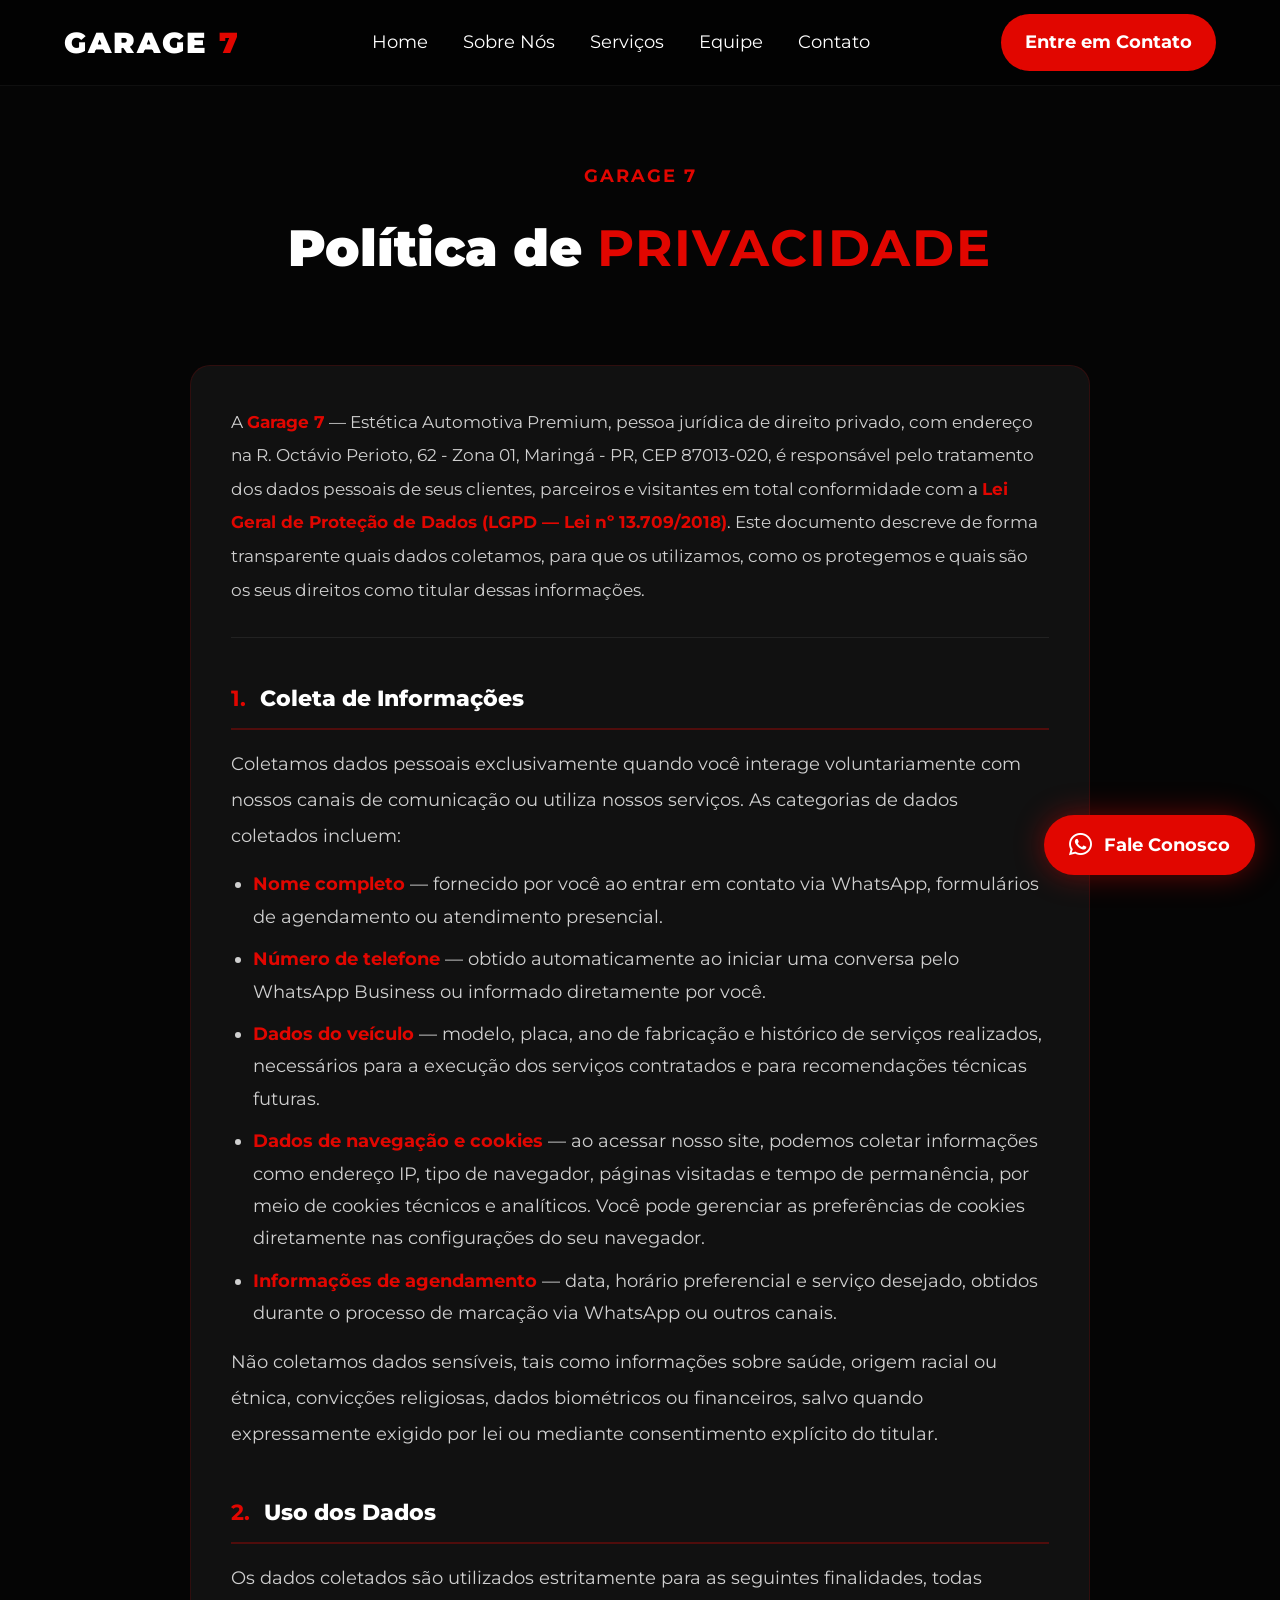
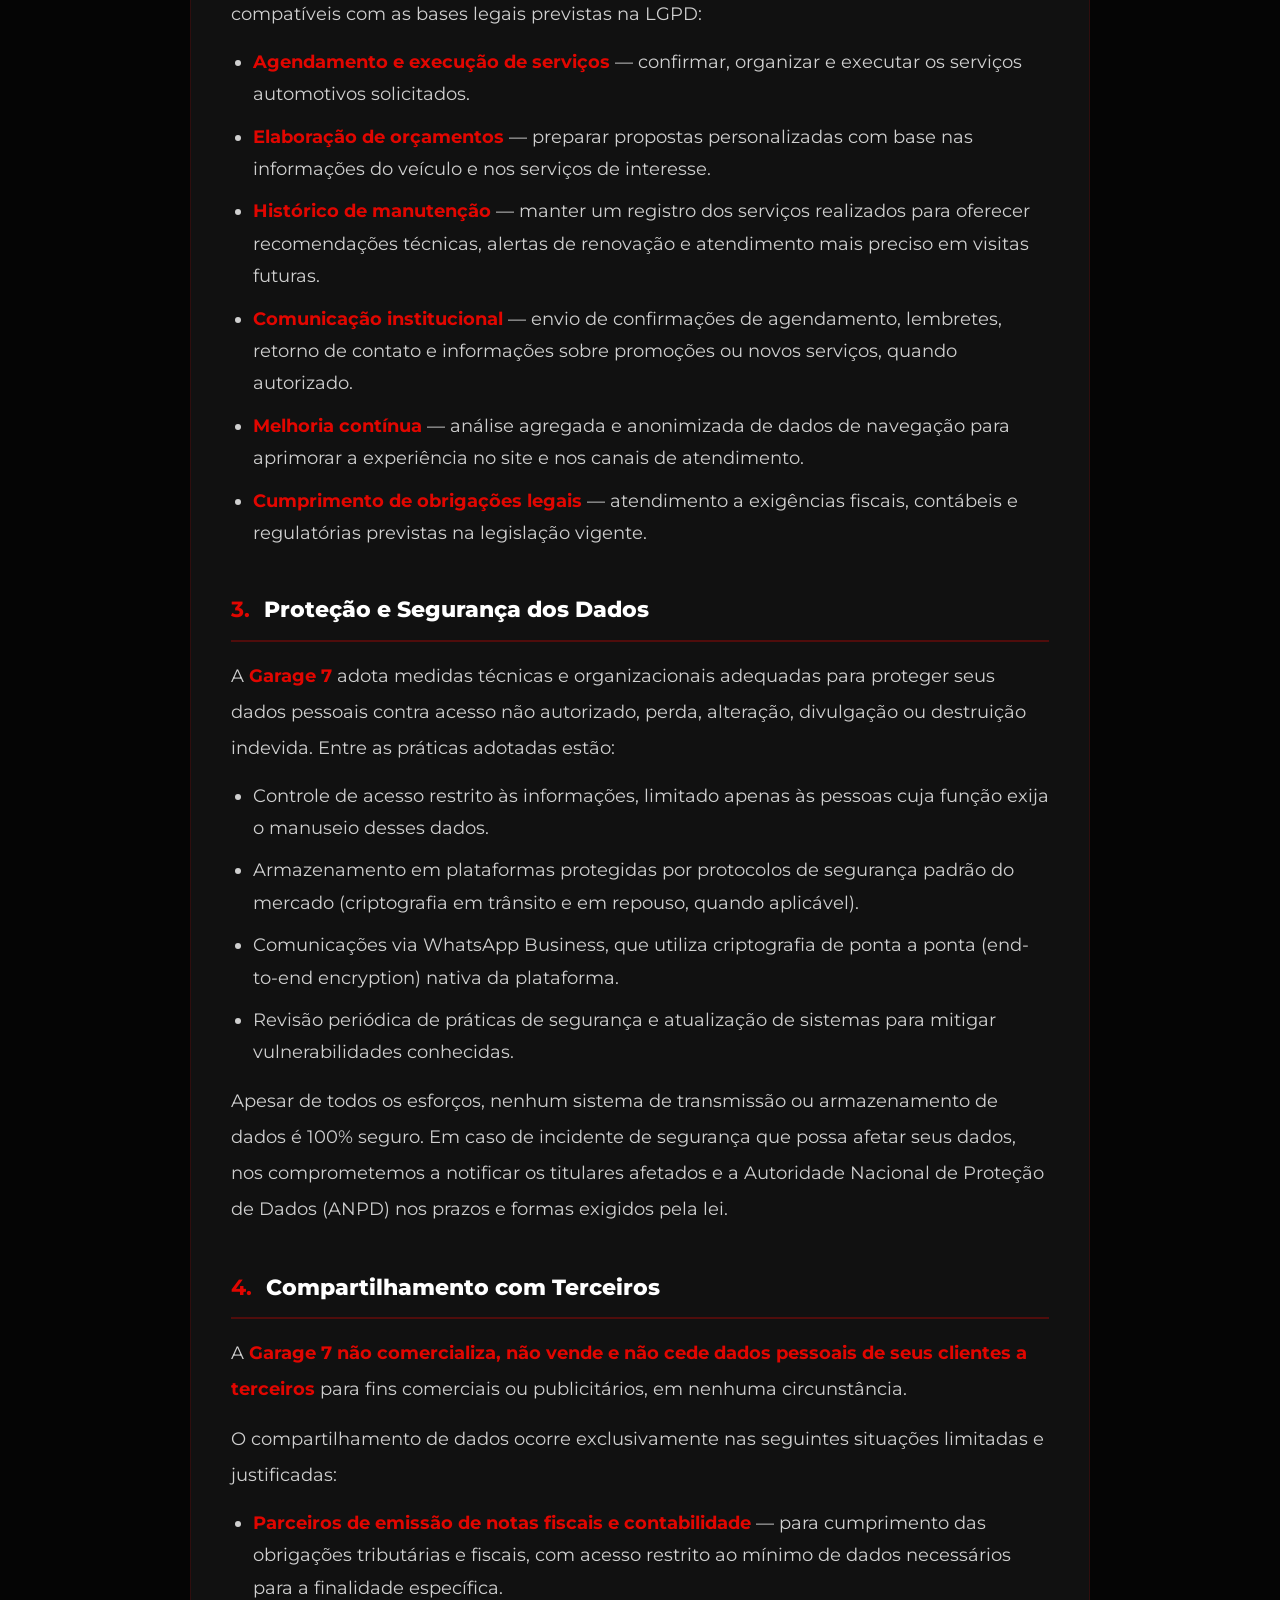
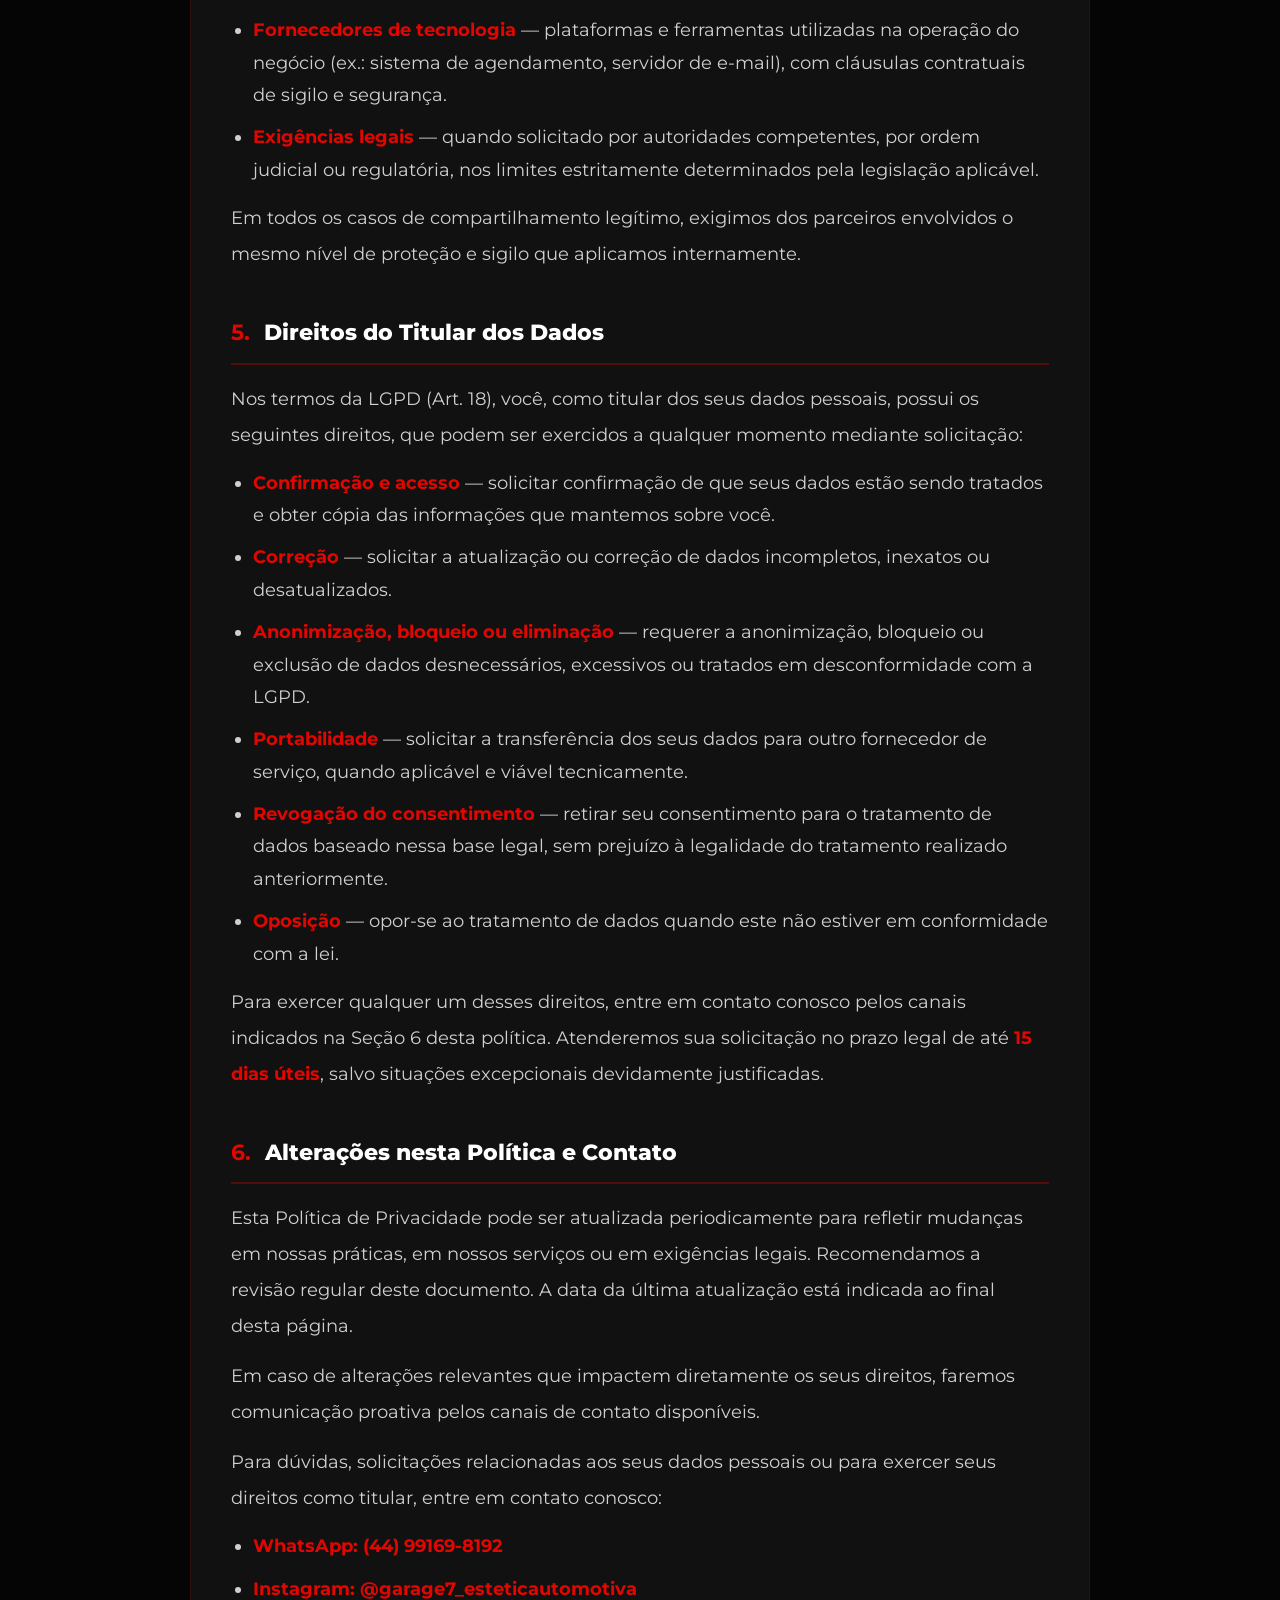
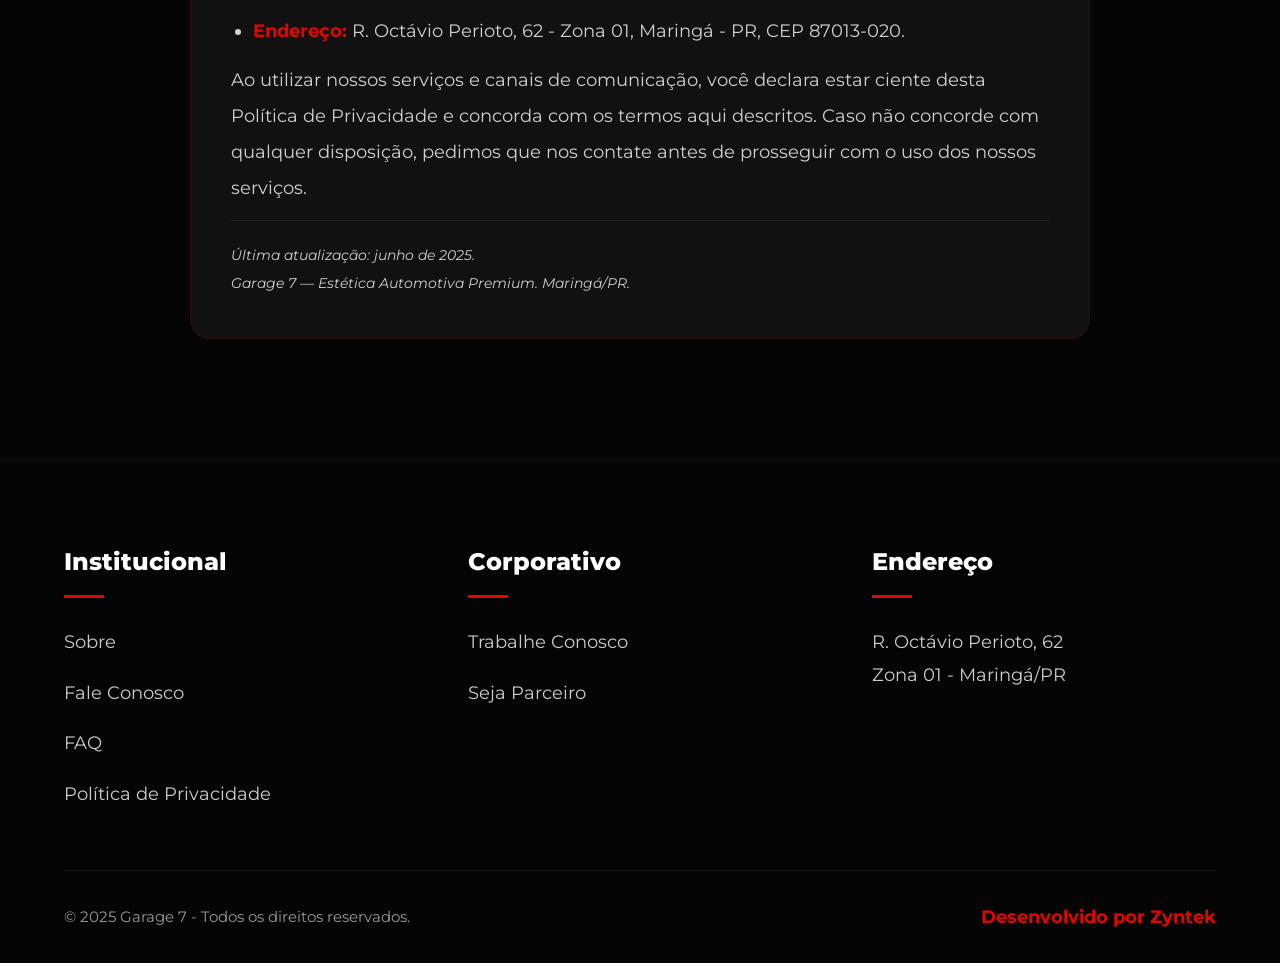
<file: politica-privacidade.html>
<!DOCTYPE html>
<!--
    ═══════════════════════════════════════════════════════════
    GARAGE 7 — politica-privacidade.html  [REFATORADO]
    PAPEL: Página independente de Política de Privacidade,
    em conformidade com a LGPD (Lei 13.709/2018).

    ALTERAÇÕES:
      • Conteúdo expandido de 4 parágrafos para 6 seções
        formais com subcláusulas e listas semânticas.
      • Tags <br> substituídas por estrutura HTML semântica
        (.privacy-section, .privacy-section-title, <p>, <ul>).
      • Header e footer integrados ao ecossistema visual da
        landing page (classes idênticas ao index.html).
      • Favicon e meta tags completos adicionados.
    ═══════════════════════════════════════════════════════════
-->
<html lang="pt-BR">

<head>
    <meta charset="UTF-8">
    <meta name="viewport" content="width=device-width, initial-scale=1.0">
    <title>Política de Privacidade | Garage 7</title>

    <!-- Favicon -->
    <link rel="icon" href="assets/favicon.png" type="image/png">
    <link rel="apple-touch-icon" href="assets/favicon.png">

    <meta name="description"
        content="Política de Privacidade da Garage 7 — Estética Automotiva Premium. Saiba como coletamos, usamos e protegemos seus dados em conformidade com a LGPD.">
    <meta name="robots" content="noindex, follow">

    <!-- Google Fonts -->
    <link rel="preconnect" href="https://fonts.googleapis.com">
    <link rel="preconnect" href="https://fonts.gstatic.com" crossorigin>
    <link href="https://fonts.googleapis.com/css2?family=Montserrat:wght@300;400;500;600;700;800&display=swap"
        rel="stylesheet">

    <!-- Font Awesome -->
    <link rel="stylesheet" href="https://cdnjs.cloudflare.com/ajax/libs/font-awesome/6.5.1/css/all.min.css">

    <!-- CSS Principal — compartilhado com index.html -->
    <link rel="stylesheet" href="style.css">
</head>

<body>

    <!-- =============================================
         HEADER — idêntico ao index.html
    ============================================= -->
    <header class="header">
        <div class="container header-container">

            <a href="index.html" class="logo">
                GARAGE <span class="text-red">7</span>
            </a>

            <nav class="navbar">
                <ul class="nav-links">
                    <li><a href="index.html#home">Home</a></li>
                    <li><a href="index.html#sobre">Sobre Nós</a></li>
                    <li><a href="index.html#servicos">Serviços</a></li>
                    <li><a href="index.html#equipe">Equipe</a></li>
                    <li><a href="index.html#contato">Contato</a></li>
                </ul>
            </nav>

            <a href="https://wa.me/5544991698192" target="_blank" class="btn-header">
                Entre em Contato
            </a>

            <button class="mobile-menu-btn" aria-label="Abrir menu">
                <i class="fas fa-bars"></i>
            </button>

        </div>
    </header>


    <!-- =============================================
         CONTEÚDO PRINCIPAL — POLÍTICA DE PRIVACIDADE
    ============================================= -->
    <main>
        <section class="section-padding" style="padding-top: 160px;">
            <div class="container">

                <div class="section-title">
                    <span>GARAGE 7</span>
                    <h2>Política de <span class="text-red">Privacidade</span></h2>
                </div>

                <div class="privacy-content">

                    <!-- Introdução -->
                    <p class="privacy-intro">
                        A <span>Garage 7</span> — Estética Automotiva Premium, pessoa jurídica de
                        direito privado, com endereço na R. Octávio Perioto, 62 - Zona 01,
                        Maringá - PR, CEP 87013-020, é responsável pelo tratamento dos dados
                        pessoais de seus clientes, parceiros e visitantes em total conformidade
                        com a <span>Lei Geral de Proteção de Dados (LGPD — Lei nº 13.709/2018)</span>.
                        Este documento descreve de forma transparente quais dados coletamos,
                        para que os utilizamos, como os protegemos e quais são os seus direitos
                        como titular dessas informações.
                    </p>

                    <!-- Seção 1 -->
                    <div class="privacy-section">
                        <h2 class="privacy-section-title">
                            <span class="privacy-index">1.</span>
                            Coleta de Informações
                        </h2>
                        <p>
                            Coletamos dados pessoais exclusivamente quando você interage
                            voluntariamente com nossos canais de comunicação ou utiliza
                            nossos serviços. As categorias de dados coletados incluem:
                        </p>
                        <ul>
                            <li>
                                <span>Nome completo</span> — fornecido por você ao entrar em contato
                                via WhatsApp, formulários de agendamento ou atendimento presencial.
                            </li>
                            <li>
                                <span>Número de telefone</span> — obtido automaticamente ao iniciar
                                uma conversa pelo WhatsApp Business ou informado diretamente por você.
                            </li>
                            <li>
                                <span>Dados do veículo</span> — modelo, placa, ano de fabricação e
                                histórico de serviços realizados, necessários para a execução dos
                                serviços contratados e para recomendações técnicas futuras.
                            </li>
                            <li>
                                <span>Dados de navegação e cookies</span> — ao acessar nosso site,
                                podemos coletar informações como endereço IP, tipo de navegador,
                                páginas visitadas e tempo de permanência, por meio de cookies
                                técnicos e analíticos. Você pode gerenciar as preferências de
                                cookies diretamente nas configurações do seu navegador.
                            </li>
                            <li>
                                <span>Informações de agendamento</span> — data, horário preferencial
                                e serviço desejado, obtidos durante o processo de marcação via
                                WhatsApp ou outros canais.
                            </li>
                        </ul>
                        <p>
                            Não coletamos dados sensíveis, tais como informações sobre saúde,
                            origem racial ou étnica, convicções religiosas, dados biométricos ou
                            financeiros, salvo quando expressamente exigido por lei ou mediante
                            consentimento explícito do titular.
                        </p>
                    </div>

                    <!-- Seção 2 -->
                    <div class="privacy-section">
                        <h2 class="privacy-section-title">
                            <span class="privacy-index">2.</span>
                            Uso dos Dados
                        </h2>
                        <p>
                            Os dados coletados são utilizados estritamente para as seguintes
                            finalidades, todas compatíveis com as bases legais previstas na LGPD:
                        </p>
                        <ul>
                            <li>
                                <span>Agendamento e execução de serviços</span> — confirmar, organizar
                                e executar os serviços automotivos solicitados.
                            </li>
                            <li>
                                <span>Elaboração de orçamentos</span> — preparar propostas personalizadas
                                com base nas informações do veículo e nos serviços de interesse.
                            </li>
                            <li>
                                <span>Histórico de manutenção</span> — manter um registro dos serviços
                                realizados para oferecer recomendações técnicas, alertas de renovação
                                e atendimento mais preciso em visitas futuras.
                            </li>
                            <li>
                                <span>Comunicação institucional</span> — envio de confirmações de
                                agendamento, lembretes, retorno de contato e informações sobre
                                promoções ou novos serviços, quando autorizado.
                            </li>
                            <li>
                                <span>Melhoria contínua</span> — análise agregada e anonimizada de
                                dados de navegação para aprimorar a experiência no site e nos
                                canais de atendimento.
                            </li>
                            <li>
                                <span>Cumprimento de obrigações legais</span> — atendimento a exigências
                                fiscais, contábeis e regulatórias previstas na legislação vigente.
                            </li>
                        </ul>
                    </div>

                    <!-- Seção 3 -->
                    <div class="privacy-section">
                        <h2 class="privacy-section-title">
                            <span class="privacy-index">3.</span>
                            Proteção e Segurança dos Dados
                        </h2>
                        <p>
                            A <span>Garage 7</span> adota medidas técnicas e organizacionais
                            adequadas para proteger seus dados pessoais contra acesso não
                            autorizado, perda, alteração, divulgação ou destruição indevida.
                            Entre as práticas adotadas estão:
                        </p>
                        <ul>
                            <li>
                                Controle de acesso restrito às informações, limitado apenas às
                                pessoas cuja função exija o manuseio desses dados.
                            </li>
                            <li>
                                Armazenamento em plataformas protegidas por protocolos de
                                segurança padrão do mercado (criptografia em trânsito e em repouso,
                                quando aplicável).
                            </li>
                            <li>
                                Comunicações via WhatsApp Business, que utiliza criptografia
                                de ponta a ponta (end-to-end encryption) nativa da plataforma.
                            </li>
                            <li>
                                Revisão periódica de práticas de segurança e atualização de
                                sistemas para mitigar vulnerabilidades conhecidas.
                            </li>
                        </ul>
                        <p>
                            Apesar de todos os esforços, nenhum sistema de transmissão ou
                            armazenamento de dados é 100% seguro. Em caso de incidente de
                            segurança que possa afetar seus dados, nos comprometemos a notificar
                            os titulares afetados e a Autoridade Nacional de Proteção de Dados
                            (ANPD) nos prazos e formas exigidos pela lei.
                        </p>
                    </div>

                    <!-- Seção 4 -->
                    <div class="privacy-section">
                        <h2 class="privacy-section-title">
                            <span class="privacy-index">4.</span>
                            Compartilhamento com Terceiros
                        </h2>
                        <p>
                            A <span>Garage 7</span> <span>não comercializa, não vende e não
                            cede dados pessoais de seus clientes a terceiros</span> para fins
                            comerciais ou publicitários, em nenhuma circunstância.
                        </p>
                        <p>
                            O compartilhamento de dados ocorre exclusivamente nas seguintes
                            situações limitadas e justificadas:
                        </p>
                        <ul>
                            <li>
                                <span>Parceiros de emissão de notas fiscais e contabilidade</span> —
                                para cumprimento das obrigações tributárias e fiscais, com acesso
                                restrito ao mínimo de dados necessários para a finalidade específica.
                            </li>
                            <li>
                                <span>Fornecedores de tecnologia</span> — plataformas e ferramentas
                                utilizadas na operação do negócio (ex.: sistema de agendamento,
                                servidor de e-mail), com cláusulas contratuais de sigilo e segurança.
                            </li>
                            <li>
                                <span>Exigências legais</span> — quando solicitado por autoridades
                                competentes, por ordem judicial ou regulatória, nos limites
                                estritamente determinados pela legislação aplicável.
                            </li>
                        </ul>
                        <p>
                            Em todos os casos de compartilhamento legítimo, exigimos dos
                            parceiros envolvidos o mesmo nível de proteção e sigilo que
                            aplicamos internamente.
                        </p>
                    </div>

                    <!-- Seção 5 -->
                    <div class="privacy-section">
                        <h2 class="privacy-section-title">
                            <span class="privacy-index">5.</span>
                            Direitos do Titular dos Dados
                        </h2>
                        <p>
                            Nos termos da LGPD (Art. 18), você, como titular dos seus dados
                            pessoais, possui os seguintes direitos, que podem ser exercidos
                            a qualquer momento mediante solicitação:
                        </p>
                        <ul>
                            <li>
                                <span>Confirmação e acesso</span> — solicitar confirmação de que
                                seus dados estão sendo tratados e obter cópia das informações
                                que mantemos sobre você.
                            </li>
                            <li>
                                <span>Correção</span> — solicitar a atualização ou correção de dados
                                incompletos, inexatos ou desatualizados.
                            </li>
                            <li>
                                <span>Anonimização, bloqueio ou eliminação</span> — requerer a
                                anonimização, bloqueio ou exclusão de dados desnecessários,
                                excessivos ou tratados em desconformidade com a LGPD.
                            </li>
                            <li>
                                <span>Portabilidade</span> — solicitar a transferência dos seus dados
                                para outro fornecedor de serviço, quando aplicável e viável
                                tecnicamente.
                            </li>
                            <li>
                                <span>Revogação do consentimento</span> — retirar seu consentimento
                                para o tratamento de dados baseado nessa base legal, sem prejuízo
                                à legalidade do tratamento realizado anteriormente.
                            </li>
                            <li>
                                <span>Oposição</span> — opor-se ao tratamento de dados quando este
                                não estiver em conformidade com a lei.
                            </li>
                        </ul>
                        <p>
                            Para exercer qualquer um desses direitos, entre em contato conosco
                            pelos canais indicados na Seção 6 desta política. Atenderemos sua
                            solicitação no prazo legal de até <span>15 dias úteis</span>, salvo
                            situações excepcionais devidamente justificadas.
                        </p>
                    </div>

                    <!-- Seção 6 -->
                    <div class="privacy-section">
                        <h2 class="privacy-section-title">
                            <span class="privacy-index">6.</span>
                            Alterações nesta Política e Contato
                        </h2>
                        <p>
                            Esta Política de Privacidade pode ser atualizada periodicamente
                            para refletir mudanças em nossas práticas, em nossos serviços ou
                            em exigências legais. Recomendamos a revisão regular deste documento.
                            A data da última atualização está indicada ao final desta página.
                        </p>
                        <p>
                            Em caso de alterações relevantes que impactem diretamente os seus
                            direitos, faremos comunicação proativa pelos canais de contato
                            disponíveis.
                        </p>
                        <p>
                            Para dúvidas, solicitações relacionadas aos seus dados pessoais ou
                            para exercer seus direitos como titular, entre em contato conosco:
                        </p>
                        <ul>
                            <li>
                                <span>WhatsApp:</span>
                                <a href="https://wa.me/5544991698192" target="_blank"
                                   style="color: #E10600; font-weight: 700;">
                                    (44) 99169-8192
                                </a>
                            </li>
                            <li>
                                <span>Instagram:</span>
                                <a href="https://www.instagram.com/garage7_esteticautomotiva/"
                                   target="_blank"
                                   style="color: #E10600; font-weight: 700;">
                                    @garage7_esteticautomotiva
                                </a>
                            </li>
                            <li>
                                <span>Endereço:</span>
                                R. Octávio Perioto, 62 - Zona 01, Maringá - PR, CEP 87013-020.
                            </li>
                        </ul>
                        <p>
                            Ao utilizar nossos serviços e canais de comunicação, você declara
                            estar ciente desta Política de Privacidade e concorda com os termos
                            aqui descritos. Caso não concorde com qualquer disposição, pedimos
                            que nos contate antes de prosseguir com o uso dos nossos serviços.
                        </p>

                        <p class="privacy-date">
                            Última atualização: junho de 2025.<br>
                            Garage 7 — Estética Automotiva Premium. Maringá/PR.
                        </p>
                    </div>

                </div><!-- fim .privacy-content -->

            </div>
        </section>
    </main>


    <!-- =============================================
         FOOTER — idêntico ao index.html
    ============================================= -->
    <footer class="footer">
        <div class="container">

            <div class="footer-grid">

                <div class="footer-column">
                    <h3>Institucional</h3>
                    <a href="index.html#sobre">Sobre</a>
                    <a href="index.html#contato">Fale Conosco</a>
                    <a href="index.html#faq">FAQ</a>
                    <a href="politica-privacidade.html">Política de Privacidade</a>
                </div>

                <div class="footer-column">
                    <h3>Corporativo</h3>
                    <a href="https://wa.me/5544991698192?text=Olá!%20Gostaria%20de%20enviar%20meu%20currículo%20para%20a%20Garage%207." target="_blank">
                        Trabalhe Conosco
                    </a>
                    <a href="https://wa.me/5544991698192?text=Olá!%20Tenho%20interesse%20em%20conhecer%20as%20parcerias%20da%20Garage%207." target="_blank">
                        Seja Parceiro
                    </a>
                </div>

                <div class="footer-column">
                    <h3>Endereço</h3>
                    <p>
                        R. Octávio Perioto, 62<br>
                        Zona 01 - Maringá/PR
                    </p>
                </div>

            </div>

            <div class="footer-bottom">
                <p>© 2025 Garage 7 - Todos os direitos reservados.</p>
                <a href="https://zyntek.com.br" target="_blank">Desenvolvido por Zyntek</a>
            </div>

        </div>
    </footer>


    <!-- =============================================
         MENU MOBILE LATERAL
    ============================================= -->
    <div class="menu-overlay"></div>

    <div class="mobile-menu">
        <button class="close-menu" aria-label="Fechar menu">
            <i class="fas fa-times"></i>
        </button>
        <a href="index.html#home">Home</a>
        <a href="index.html#sobre">Sobre Nós</a>
        <a href="index.html#servicos">Serviços</a>
        <a href="index.html#equipe">Equipe</a>
        <a href="index.html#contato">Contato</a>
    </div>


    <!-- BOTÃO FLUTUANTE WHATSAPP -->
    <a href="https://wa.me/5544991698192"
       target="_blank"
       class="whatsapp-float"
       aria-label="Fale conosco no WhatsApp">
        <i class="fab fa-whatsapp"></i>
        <span>Fale Conosco</span>
    </a>

    <!-- Script mínimo para menu mobile e header scroll na página de privacidade -->
    <script>
        document.addEventListener("DOMContentLoaded", () => {
            const header      = document.querySelector(".header");
            const mobileMenu  = document.querySelector(".mobile-menu");
            const menuOverlay = document.querySelector(".menu-overlay");
            const mobileBtn   = document.querySelector(".mobile-menu-btn");
            const closeMenuBtn = document.querySelector(".close-menu");
            const mobileLinks  = document.querySelectorAll(".mobile-menu a");

            function openMobileMenu() {
                mobileMenu.classList.add("active");
                menuOverlay.classList.add("active");
                document.body.style.overflow = "hidden";
            }
            function closeMobileMenu() {
                mobileMenu.classList.remove("active");
                menuOverlay.classList.remove("active");
                document.body.style.overflow = "auto";
            }

            if (mobileBtn)    mobileBtn.addEventListener("click", openMobileMenu);
            if (closeMenuBtn) closeMenuBtn.addEventListener("click", closeMobileMenu);
            if (menuOverlay)  menuOverlay.addEventListener("click", closeMobileMenu);
            mobileLinks.forEach(link => link.addEventListener("click", closeMobileMenu));

            function handleHeaderScroll() {
                if (!header) return;
                if (window.scrollY > 80) {
                    header.style.background = "rgba(0,0,0,0.90)";
                    header.style.boxShadow  = "0 10px 30px rgba(0,0,0,.35)";
                } else {
                    header.style.background = "rgba(0,0,0,.45)";
                    header.style.boxShadow  = "none";
                }
            }
            window.addEventListener("scroll", handleHeaderScroll);
            handleHeaderScroll();

            document.addEventListener("keydown", (e) => {
                if (e.key === "Escape" && mobileMenu.classList.contains("active")) {
                    closeMobileMenu();
                }
            });
        });
    </script>

</body>
</html>
</file>
<file: style.css>
/* =============================================================
   GARAGE 7 — style.css  [REFATORADO]
   PAPEL: Folha de estilos principal da landing page.

   ALTERAÇÕES E CORREÇÕES DESTA VERSÃO:
     1. Seção 9 (.team): Adicionada regra .team-content-wide
        para distribuir melhor o título horizontalmente,
        eliminando a quebra de linha prematura e o excesso de
        espaço vazio ao lado da imagem.
     2. Seção 10 (.contact): background-image adicionado com
        foto automotiva escurecida por overlay, mantendo
        legibilidade dos textos internos.
     3. Seção 11 (.modal): Refatoração completa do bloco
        responsivo. Adicionadas regras para .modal-body-wrapper
        (scroll interno mobile), .modal-cta (botão de ação
        centralizado) e ajuste de min-height no vídeo mobile
        para evitar overflow.
     4. Todas as correções anteriores (duplicatas removidas,
        .service-btn unificado) mantidas intactas.
============================================================= */


/* =============================================================
   1. RESET
============================================================= */

* {
    margin: 0;
    padding: 0;
    box-sizing: border-box;
}

html {
    scroll-behavior: smooth;
    scrollbar-width: thin;
    scrollbar-color: #E10600 transparent;
}

body {
    font-family: 'Montserrat', sans-serif;
    background: #050505;
    color: #ffffff;
    overflow-x: hidden;
    line-height: 1.8;
    font-size: 18px;
}

img {
    width: 100%;
    display: block;
}

a {
    text-decoration: none;
    color: inherit;
}

ul {
    list-style: none;
}


/* =============================================================
   2. VARIÁVEIS GLOBAIS
============================================================= */

:root {
    --black:      #050505;
    --dark:       #121212;
    --card:       #1a1a1a;
    --gray:       #999999;
    --white:      #ffffff;

    --red:        #E10600;
    --red-hover:  #ff2d26;

    --shadow:     0 10px 40px rgba(0, 0, 0, .45);
    --transition: all .3s ease;
    --radius:     16px;
    --container:  1280px;
}


/* =============================================================
   3. SCROLLBAR PERSONALIZADA (Chrome/Edge/Opera)
============================================================= */

::-webkit-scrollbar {
    width: 8px;
}

::-webkit-scrollbar-track {
    background: transparent;
}

::-webkit-scrollbar-thumb {
    background: #E10600;
    border-radius: 50px;
}

::-webkit-scrollbar-thumb:hover {
    background: #ff2d26;
}

::-webkit-scrollbar-button {
    display: none;
    width: 0;
    height: 0;
}


/* =============================================================
   4. UTILITÁRIOS
============================================================= */

.container {
    width: 90%;
    max-width: var(--container);
    margin: auto;
}

.section-padding {
    padding: 120px 0;
}

.section-title {
    text-align: center;
    margin-bottom: 70px;
}

.section-title span {
    color: var(--red);
    font-weight: 700;
    text-transform: uppercase;
    letter-spacing: 2px;
}

.section-title h2 {
    margin-top: 10px;
    font-size: clamp(2.8rem, 4vw, 4rem);
    font-weight: 900;
}

.text-red {
    color: var(--red);
}

.btn-primary {
    display: inline-flex;
    align-items: center;
    justify-content: center;
    gap: 10px;
    padding: 15px 30px;
    background: var(--red);
    color: #fff;
    border: none;
    border-radius: 999px;
    font-weight: 700;
    transition: var(--transition);
    cursor: pointer;
}

.btn-primary:hover {
    transform: translateY(-3px);
    box-shadow: 0 0 20px rgba(225, 6, 0, .55);
}


/* =============================================================
   5. HEADER
============================================================= */

.header {
    position: fixed;
    top: 0;
    left: 0;
    width: 100%;
    z-index: 999;
    background: rgba(0, 0, 0, .45);
    backdrop-filter: blur(12px);
    -webkit-backdrop-filter: blur(12px);
    border-bottom: 1px solid rgba(255, 255, 255, .05);
    transition: var(--transition);
}

.header-container {
    height: 85px;
    display: flex;
    align-items: center;
    justify-content: space-between;
}

.logo {
    font-size: 1.8rem;
    font-weight: 900;
    letter-spacing: 2px;
}

.logo span {
    color: var(--red);
}

.nav-links {
    display: flex;
    gap: 35px;
}

.nav-links a {
    position: relative;
    transition: var(--transition);
}

.nav-links a:hover {
    color: var(--red);
}

.nav-links a::after {
    content: '';
    position: absolute;
    bottom: -6px;
    left: 0;
    width: 0;
    height: 2px;
    background: var(--red);
    transition: var(--transition);
}

.nav-links a:hover::after {
    width: 100%;
}

.btn-header {
    background: var(--red);
    color: #fff;
    padding: 12px 24px;
    border-radius: 999px;
    font-weight: 700;
    transition: var(--transition);
}

.btn-header:hover {
    transform: translateY(-2px);
    box-shadow: 0 0 20px rgba(225, 6, 0, .4);
}

.mobile-menu-btn {
    display: none;
    background: none;
    border: none;
    color: #fff;
    font-size: 1.6rem;
    cursor: pointer;
}


/* =============================================================
   6. HERO SLIDER
============================================================= */

.hero {
    height: 100vh;
}

.slider {
    position: relative;
    height: 100%;
}

.slide {
    position: absolute;
    inset: 0;
    opacity: 0;
    visibility: hidden;
    transition: opacity .8s ease, visibility .8s ease;
}

.slide.active {
    opacity: 1;
    visibility: visible;
}

.slide img {
    width: 100%;
    height: 100%;
    object-fit: cover;
}

.slide::before {
    content: '';
    position: absolute;
    inset: 0;
    background: linear-gradient(rgba(0, 0, 0, .75), rgba(0, 0, 0, .55));
}

.slide-content {
    position: absolute;
    top: 50%;
    left: 10%;
    transform: translateY(-50%);
    max-width: 700px;
    z-index: 2;
}

.slide-content h1 {
    font-size: clamp(2.5rem, 6vw, 5rem);
    font-weight: 900;
    line-height: 1.1;
    margin-bottom: 20px;
    text-transform: uppercase;
    text-shadow: 0 0 15px rgba(225, 6, 0, .35);
}

.slide-content p {
    font-size: 1.2rem;
    margin-bottom: 35px;
    color: #e8e8e8;
}

.slider-btn {
    position: absolute;
    top: 50%;
    transform: translateY(-50%);
    width: 55px;
    height: 55px;
    border: none;
    border-radius: 50%;
    cursor: pointer;
    background: rgba(255, 255, 255, .1);
    color: #fff;
    z-index: 5;
    transition: var(--transition);
}

.slider-btn:hover {
    background: var(--red);
}

.prev { left: 30px; }
.next { right: 30px; }

.slider-dots {
    position: absolute;
    bottom: 40px;
    left: 50%;
    transform: translateX(-50%);
    display: flex;
    gap: 10px;
    z-index: 10;
}

.dot {
    width: 14px;
    height: 14px;
    border-radius: 50%;
    background: #777;
    cursor: pointer;
    transition: var(--transition);
}

.dot.active {
    background: var(--red);
}


/* =============================================================
   7. SOBRE NÓS
============================================================= */

.about-grid {
    display: grid;
    grid-template-columns: 1fr 1fr;
    gap: 60px;
    align-items: center;
}

.about-image img {
    border-radius: var(--radius);
    box-shadow: var(--shadow);
}

.about-content h3 {
    font-size: 2.8rem;
    margin-bottom: 20px;
}

.about-content p {
    color: #d0d0d0;
    margin-bottom: 20px;
}


/* =============================================================
   8. SERVIÇOS
============================================================= */

.services {
    background: #0d0d0d;
}

.services-grid {
    display: grid;
    grid-template-columns: repeat(3, 1fr);
    gap: 30px;
}

.service-card {
    position: relative;
    height: 280px;
    overflow: hidden;
    border-radius: 20px;
    cursor: pointer;
    background: #111;
    transition: .5s;
}

.service-card::before {
    content: '';
    position: absolute;
    top: 0;
    left: 0;
    width: 100%;
    height: 4px;
    background: var(--red);
    transform: scaleX(0);
    transition: var(--transition);
    z-index: 6;
}

.service-card:hover::before {
    transform: scaleX(1);
}

.card-video {
    position: absolute;
    inset: 0;
    width: 100%;
    height: 100%;
    object-fit: cover;
}

.card-overlay {
    position: absolute;
    inset: 0;
    background: linear-gradient(rgba(0, 0, 0, .6), rgba(0, 0, 0, .9));
    transition: .5s;
}

.card-content {
    position: relative;
    z-index: 5;
    width: 100%;
    height: 100%;
    display: flex;
    flex-direction: column;
    justify-content: center;
    align-items: center;
    text-align: center;
}

.card-content h3 {
    font-size: 2rem;
    color: #fff;
    transition: .5s;
}

.card-icon {
    position: absolute;
    right: 25px;
    bottom: 25px;
    color: #fff;
    font-size: 2rem;
    transition: .5s;
}

/* =============================================================
   BOTÃO "SABER MAIS" — unificado (posição + estilo visual)
============================================================= */
.service-btn {
    position: absolute;
    bottom: -60px;
    opacity: 0;
    transition: .5s;

    padding: 14px 30px;
    border: none;
    border-radius: 999px;
    background: var(--red);
    color: #fff;
    font-weight: 700;
    font-size: 1rem;
    cursor: pointer;
    width: auto;
}

.service-btn:hover {
    transform: translateY(-2px);
    box-shadow: 0 0 20px rgba(225, 6, 0, .5);
}

.service-card:hover {
    transform: translateY(-15px) scale(1.02);
    box-shadow:
        0 0 20px rgba(225, 6, 0, .5),
        0 0 50px rgba(225, 6, 0, .25),
        0 0 80px rgba(225, 6, 0, .15);
}

.service-card:hover .card-overlay {
    background: linear-gradient(rgba(225, 6, 0, .25), rgba(0, 0, 0, .9));
}

.service-card:hover .card-content h3 {
    color: var(--red);
}

.service-card:hover .card-icon {
    color: var(--red);
    transform: scale(1.2);
}

.service-card:hover .service-btn {
    bottom: 25px;
    opacity: 1;
}


/* =============================================================
   9. EQUIPE
   AJUSTE: .team-content-wide estende o título horizontalmente,
   eliminando quebra precoce e equilibrando o peso visual com
   a imagem à esquerda.
============================================================= */

.team-grid {
    display: grid;
    grid-template-columns: 1fr 1fr;
    gap: 60px;
    align-items: center;
}

.team-image img {
    border-radius: var(--radius);
    box-shadow: var(--shadow);
}

.team-content span {
    color: var(--red);
    font-weight: 700;
    text-transform: uppercase;
    letter-spacing: 2px;
}

.team-content h2 {
    font-size: 3.2rem;
    margin: 15px 0 25px;

    /* AJUSTE ANTERIOR: word-break forçava quebra cedo */
    word-break: normal;
    overflow-wrap: normal;
}

/*
 * NOVO: .team-content-wide garante que o título use toda
 * a largura disponível da coluna, sem quebra prematura.
 * Definido no HTML como classe adicional em .team-content.
 */
.team-content-wide h2 {
    font-size: clamp(2.4rem, 3.2vw, 3.6rem);
    line-height: 1.2;
    max-width: 100%;
    hyphens: none;
}

.team-content p {
    color: #d2d2d2;
    margin-bottom: 20px;
}


/* =============================================================
   10. CONTATO
   AJUSTE: background-image automotiva adicionada com overlay
   escuro duplo para manter legibilidade dos cards internos.
   A imagem do Unsplash tem temática de garagem/pintura.
============================================================= */

.contact {
    position: relative;

    /*
     * NOVO: background-image com overlay escuro.
     * O primeiro gradiente escurece a foto para ~88–92%
     * de opacidade, preservando a leitura do conteúdo.
     * Substitua a URL por uma imagem local se preferir:
     *   url("assets/images/contact-bg.jpg")
     */
    background:
        linear-gradient(
            rgba(0, 0, 0, .88),
            rgba(0, 0, 0, .92)
        ),
        url("https://images.unsplash.com/photo-1607860108855-64acf2078ed9?q=80&w=2000")
        center center / cover no-repeat fixed;
}

.contact-grid {
    display: grid;
    grid-template-columns: 1fr 1fr;
    gap: 40px;
    align-items: stretch;
}

.contact-map,
.contact-social {
    display: flex;
    flex-direction: column;
    justify-content: flex-start;
    min-height: 650px;
    background: var(--card);
    border-radius: var(--radius);
    padding: 35px;
    border: 1px solid rgba(255, 255, 255, .05);
}

.contact-map h3,
.social-title {
    text-align: center;
    font-size: 2rem;
    font-weight: 800;
    margin-bottom: 30px;
    text-transform: uppercase;
}

.contact-map p {
    text-align: center;
    font-size: 1.1rem;
    margin-bottom: 25px;
    color: #d4d4d4;
}

.contact-map iframe {
    width: 100%;
    height: 350px;
    border: none;
    border-radius: 12px;
    flex: 1;
}

.social-icons {
    display: flex;
    justify-content: center;
    gap: 35px;
    flex-wrap: wrap;
    margin-top: 40px;
}

.social-circle {
    display: flex;
    flex-direction: column;
    align-items: center;
    gap: 15px;
    transition: .4s;
}

.social-circle i {
    width: 90px;
    height: 90px;
    border-radius: 50%;
    border: 2px solid rgba(225, 6, 0, .7);
    display: flex;
    align-items: center;
    justify-content: center;
    font-size: 2rem;
    color: #fff;
    transition: .4s;
}

.social-circle span {
    color: #fff;
    font-size: 1rem;
    font-weight: 600;
}

.social-circle:hover i {
    background: var(--red);
    border-color: var(--red);
    transform: translateY(-8px) scale(1.1);
    box-shadow:
        0 0 25px rgba(225, 6, 0, .5),
        0 0 50px rgba(225, 6, 0, .25);
}

.social-circle:hover span {
    color: var(--red);
}

.social-divider {
    width: 100%;
    height: 1px;
    margin: 50px 0;
    background: linear-gradient(to right, transparent, rgba(225, 6, 0, .5), transparent);
}

.social-submenu {
    display: flex;
    justify-content: center;
    gap: 40px;
    flex-wrap: wrap;
}

.social-submenu a {
    display: flex;
    align-items: center;
    gap: 12px;
    color: #fff;
    font-weight: 600;
    transition: .3s;
}

.social-submenu a:hover {
    color: var(--red);
}

.social-submenu i {
    color: var(--red);
    font-size: 1.3rem;
}


/* =============================================================
   11. MODAL DE SERVIÇOS
   AJUSTE MOBILE:
     • .modal-body-wrapper: permite scroll interno quando o
       conteúdo excede a altura da tela em dispositivos pequenos.
     • .modal-cta: garante que o botão "Agendar Agora" fique
       sempre visível, centralizado e confortável ao toque.
     • Regras @media revisadas para evitar overflow horizontal.
============================================================= */

.modal {
    position: fixed;
    inset: 0;
    display: none;
    align-items: center;
    justify-content: center;
    background: rgba(0, 0, 0, .85);
    backdrop-filter: blur(8px);
    z-index: 9999;
    padding: 20px;
}

.modal.active {
    display: flex;
    animation: fadeIn .3s ease;
}

.modal-content {
    width: 100%;
    max-width: 900px;
    background: #111;
    border-radius: 20px;
    padding: 40px;
    position: relative;
    animation: modalUp .35s ease;

    /* NOVO: garante que o modal não ultrapasse a altura da tela */
    max-height: 90vh;
    display: flex;
    flex-direction: column;
}

.close-modal {
    position: absolute;
    right: 20px;
    top: 15px;
    background: none;
    border: none;
    color: #fff;
    font-size: 2rem;
    cursor: pointer;
    transition: var(--transition);
    line-height: 1;
    z-index: 2;
}

.close-modal:hover {
    color: var(--red);
}

/*
 * NOVO: .modal-body-wrapper permite scroll interno somente
 * quando o conteúdo for maior que o modal box.
 */
.modal-body-wrapper {
    overflow-y: auto;
    flex: 1;
    /* Scrollbar fina vermelha dentro do modal */
    scrollbar-width: thin;
    scrollbar-color: var(--red) transparent;
}

.modal-grid {
    display: grid;
    grid-template-columns: 1fr 1fr;
    gap: 40px;
}

.modal-video-side video {
    width: 100%;
    height: 100%;
    min-height: 450px;
    object-fit: cover;
    border-radius: 15px;
}

.modal-text-side {
    display: flex;
    flex-direction: column;
    justify-content: center;
    position: relative;
    gap: 20px;
}

.modal-text-side h2 {
    font-size: 2.5rem;
    color: var(--red);
}

.modal-text-side p {
    color: #ddd;
    line-height: 1.8;
}

.modal-icon {
    position: absolute;
    right: 0;
    bottom: 80px;
    font-size: 3rem;
    color: var(--red);
    opacity: .3;
}

/*
 * NOVO: .modal-cta — botão de ação com gap para o ícone
 * do WhatsApp. No mobile torna-se 100% de largura para
 * facilitar o clique.
 */
.modal-cta {
    align-self: flex-start;
}


/* =============================================================
   12. FOOTER
============================================================= */

.footer {
    background: #050505;
    border-top: 1px solid rgba(225, 6, 0, .2);
    padding-top: 80px;
}

.footer-grid {
    display: grid;
    grid-template-columns: repeat(3, 1fr);
    gap: 60px;
    padding-bottom: 60px;
}

.footer-column {
    display: flex;
    flex-direction: column;
    gap: 18px;
}

.footer-column h3 {
    color: #fff;
    font-size: 1.5rem;
    font-weight: 800;
    margin-bottom: 10px;
    position: relative;
}

.footer-column h3::after {
    content: "";
    display: block;
    width: 40px;
    height: 3px;
    background: var(--red);
    margin-top: 12px;
}

.footer-column a {
    color: #ccc;
    transition: .3s;
}

.footer-column a:hover {
    color: var(--red);
    transform: translateX(5px);
}

.footer-column p {
    color: #ccc;
    line-height: 1.8;
}

.footer-bottom {
    border-top: 1px solid rgba(255, 255, 255, .08);
    padding: 30px 0;
    display: flex;
    justify-content: space-between;
    align-items: center;
}

.footer-bottom p {
    color: #999;
    font-size: .95rem;
}

.footer-bottom a {
    color: var(--red);
    font-weight: 700;
    transition: .3s;
}

.footer-bottom a:hover {
    opacity: .8;
}


/* =============================================================
   13. MENU MOBILE LATERAL
============================================================= */

.mobile-menu {
    position: fixed;
    top: 0;
    right: -350px;
    width: 320px;
    height: 100vh;
    background: #111;
    z-index: 9999;
    padding: 100px 40px;
    display: flex;
    flex-direction: column;
    gap: 25px;
    transition: .4s;
    border-left: 1px solid rgba(225, 6, 0, .2);
}

.mobile-menu.active {
    right: 0;
}

.mobile-menu a {
    color: #fff;
    font-size: 1.2rem;
    transition: .3s;
}

.mobile-menu a:hover {
    color: var(--red);
}

.close-menu {
    position: absolute;
    top: 30px;
    right: 25px;
    background: none;
    border: none;
    color: #fff;
    font-size: 2rem;
    cursor: pointer;
    transition: var(--transition);
}

.close-menu:hover {
    color: var(--red);
}

.menu-overlay {
    position: fixed;
    inset: 0;
    background: rgba(0, 0, 0, .75);
    opacity: 0;
    visibility: hidden;
    transition: .3s;
    z-index: 9998;
}

.menu-overlay.active {
    opacity: 1;
    visibility: visible;
}


/* =============================================================
   14. BOTÃO FLUTUANTE WHATSAPP
============================================================= */

.whatsapp-float {
    position: fixed;
    right: 25px;
    bottom: 25px;
    z-index: 9999;
    background: var(--red);
    color: #fff;
    height: 60px;
    padding: 0 25px;
    border-radius: 100px;
    display: flex;
    align-items: center;
    gap: 12px;
    box-shadow: 0 0 30px rgba(225, 6, 0, .45);
    transition: .3s;
}

.whatsapp-float:hover {
    transform: translateY(-5px);
    box-shadow: 0 0 40px rgba(225, 6, 0, .7);
}

.whatsapp-float i {
    font-size: 26px;
}

.whatsapp-float span {
    font-weight: 700;
}


/* =============================================================
   15. ANIMAÇÕES
============================================================= */

@keyframes fadeIn {
    from { opacity: 0; }
    to   { opacity: 1; }
}

@keyframes modalUp {
    from { opacity: 0; transform: translateY(30px); }
    to   { opacity: 1; transform: translateY(0); }
}


/* =============================================================
   16. SCROLL REVEAL
============================================================= */

.reveal {
    opacity: 0;
    transform: translateY(40px);
    transition: .8s ease;
}

.reveal.active {
    opacity: 1;
    transform: translateY(0);
}


/* =============================================================
   17. RESPONSIVO — TABLET (≤ 992px)
============================================================= */

@media (max-width: 992px) {

    .about-grid,
    .team-grid,
    .contact-grid {
        grid-template-columns: 1fr;
    }

    .team-content h2,
    .team-content-wide h2 {
        font-size: 2.2rem;
    }

    .slide-content {
        left: 5%;
        right: 5%;
    }

    .services-grid {
        grid-template-columns: repeat(2, 1fr);
    }

}


/* =============================================================
   18. RESPONSIVO — MOBILE (≤ 768px)
============================================================= */

@media (max-width: 768px) {

    /* Header */
    .navbar      { display: none; }
    .btn-header  { display: none; }
    .mobile-menu-btn { display: block; }

    /* Seções */
    .section-padding { padding: 90px 0; }

    /* Hero */
    .slide-content h1 { font-size: 2.4rem; }
    .slide-content p  { font-size: 1rem; }
    .slider-btn       { width: 45px; height: 45px; }

    /* Serviços */
    .services-grid {
        grid-template-columns: 1fr;
    }

    /* ─── MODAL MOBILE ────────────────────────────────────
     * Layout ajustado para uma única coluna, scroll interno
     * habilitado via .modal-body-wrapper, botão CTA 100%
     * de largura para facilitar o clique.
     ──────────────────────────────────────────────────── */
    .modal {
        padding: 12px;
        align-items: flex-end; /* sobe do fundo como sheet */
    }

    .modal.active {
        align-items: center;
    }

    .modal-content {
        padding: 20px 18px 24px;
        border-radius: 20px;
        max-height: 92vh;
    }

    /* Fecha o botão × dentro do padding do modal no mobile */
    .close-modal {
        top: 12px;
        right: 14px;
        font-size: 1.8rem;
    }

    /* Coluna única no modal mobile */
    .modal-grid {
        grid-template-columns: 1fr;
        gap: 20px;
    }

    /* Vídeo mais compacto em telas pequenas */
    .modal-video-side video {
        min-height: 200px;
        max-height: 240px;
        border-radius: 12px;
    }

    /* Texto do modal: ajuste de tamanho e espaçamento */
    .modal-text-side {
        gap: 14px;
    }

    .modal-text-side h2 {
        font-size: 1.7rem;
    }

    .modal-text-side p {
        font-size: 0.95rem;
    }

    /* Ícone decorativo reposicionado para não sobrepor texto */
    .modal-icon {
        position: static;
        font-size: 2rem;
        opacity: .2;
        align-self: flex-end;
        margin-top: -10px;
    }

    /* Botão CTA ocupa 100% no mobile para facilitar clique */
    .modal-cta {
        align-self: stretch;
        justify-content: center;
        padding: 16px 20px;
        font-size: 1rem;
    }

    /* Contato */
    .social-submenu { gap: 20px; }

    /* Footer */
    .footer-grid {
        grid-template-columns: 1fr;
        text-align: center;
    }
    .footer-column h3::after {
        margin: 12px auto 0;
    }
    .footer-bottom {
        flex-direction: column;
        gap: 15px;
    }

    /* WhatsApp float */
    .whatsapp-float {
        width: 65px;
        height: 65px;
        padding: 0;
        justify-content: center;
    }
    .whatsapp-float span { display: none; }
    .whatsapp-float i    { font-size: 30px; }

}


/* =============================================================
   19. RESPONSIVO — MOBILE PEQUENO (≤ 480px)
============================================================= */

@media (max-width: 480px) {

    .logo             { font-size: 1.4rem; }
    .section-title h2 { font-size: 2rem; }
    .slide-content h1 { font-size: 2rem; }

    .modal-text-side h2 {
        font-size: 1.5rem;
    }

}


/* =============================================================
   20. PÁGINA POLÍTICA DE PRIVACIDADE
============================================================= */

.privacy-content {
    max-width: 900px;
    margin: auto;
    background: #111;
    padding: 40px;
    border-radius: 20px;
    border: 1px solid rgba(225, 6, 0, .15);
}

.privacy-content p {
    color: #d0d0d0;
    line-height: 2;
}

.privacy-content span {
    color: var(--red);
    font-weight: 700;
}

.privacy-content ul {
    margin-top: 20px;
    padding-left: 25px;
}

.privacy-content li {
    color: #d0d0d0;
    margin-bottom: 12px;
}

/* Seções internas da política de privacidade */
.privacy-section {
    margin-bottom: 40px;
}

.privacy-section:last-child {
    margin-bottom: 0;
}

.privacy-section-title {
    font-size: 1.4rem;
    font-weight: 800;
    color: #fff;
    margin-bottom: 16px;
    padding-bottom: 10px;
    border-bottom: 2px solid rgba(225, 6, 0, .3);
}

.privacy-section-title .privacy-index {
    color: var(--red);
    margin-right: 8px;
}

.privacy-section p + p {
    margin-top: 14px;
}

.privacy-section ul {
    margin-top: 14px;
    margin-bottom: 14px;
    padding-left: 22px;
}

.privacy-section ul li {
    list-style: disc;
    color: #d0d0d0;
    margin-bottom: 10px;
    line-height: 1.8;
}

.privacy-intro {
    font-size: 1.05rem;
    color: #bbb;
    margin-bottom: 40px;
    padding-bottom: 30px;
    border-bottom: 1px solid rgba(255,255,255,.07);
    line-height: 2;
}

.privacy-date {
    margin-top: 40px;
    padding-top: 20px;
    border-top: 1px solid rgba(255,255,255,.07);
    color: #888;
    font-size: 0.9rem;
    font-style: italic;
}


/* =============================================================
   21. FAQ
============================================================= */

.faq-container {
    max-width: 900px;
    margin: auto;
}

.faq-item {
    margin-bottom: 15px;
    overflow: hidden;
    border-radius: 15px;
    border: 1px solid rgba(255, 255, 255, .08);
}

.faq-question {
    width: 100%;
    border: none;
    background: #111;
    color: #fff;
    padding: 25px;
    text-align: left;
    cursor: pointer;
    font-size: 1.1rem;
    font-weight: 700;
    display: flex;
    justify-content: space-between;
    align-items: center;
    font-family: 'Montserrat', sans-serif;
}

.faq-question i {
    color: var(--red);
    transition: transform .3s ease;
    flex-shrink: 0;
}

.faq-item.active .faq-question i {
    transform: rotate(45deg);
}

.faq-answer {
    max-height: 0;
    overflow: hidden;
    transition: .4s ease;
    background: #1a1a1a;
}

.faq-answer p {
    padding: 25px;
    color: #d0d0d0;
}

.faq-item.active .faq-answer {
    max-height: 300px;
}
</file>
